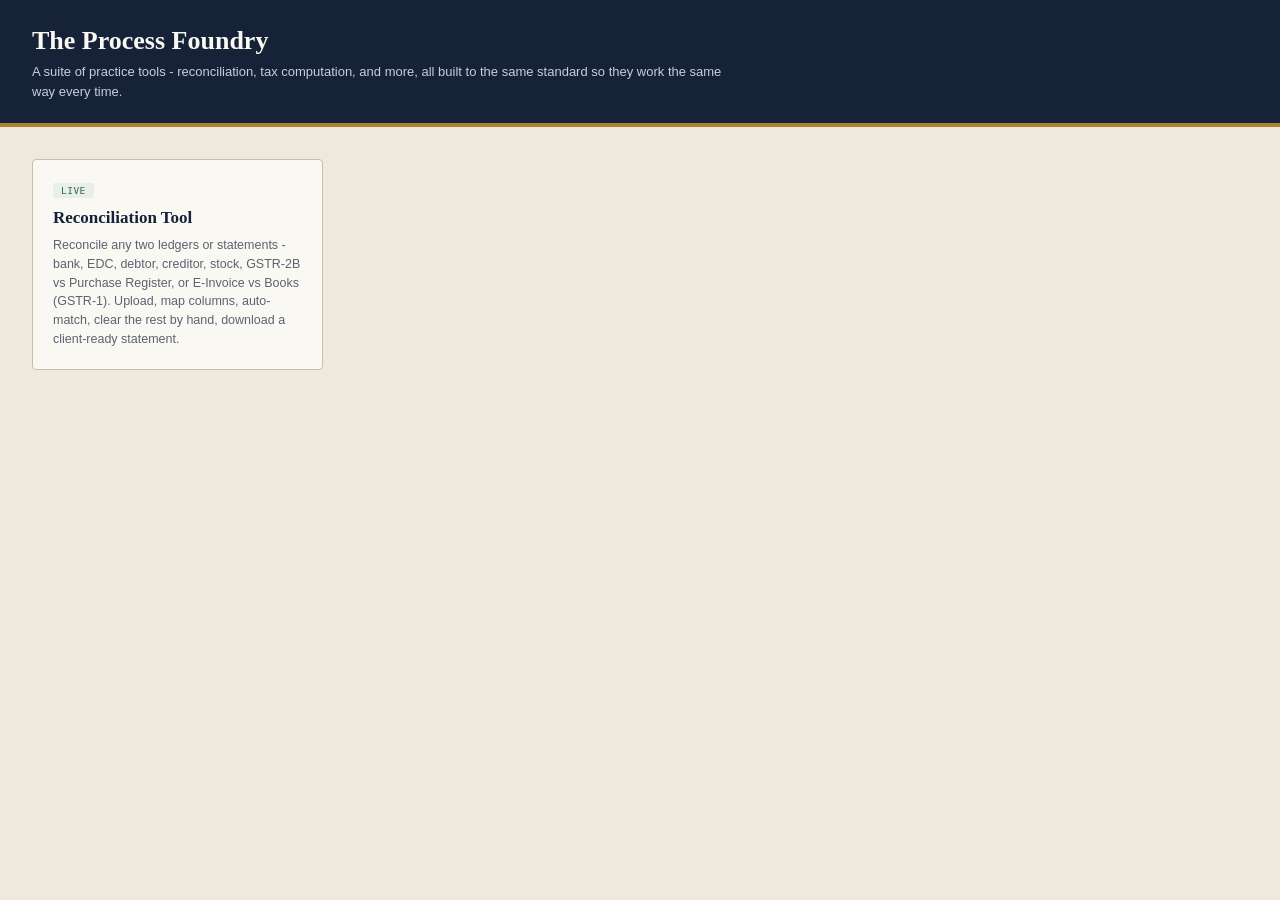
<file: index.html>
<!DOCTYPE html>
<html lang="en">
<head>
<meta charset="UTF-8">
<title>The Process Foundry</title>
<meta name="viewport" content="width=device-width, initial-scale=1.0">
<link rel="stylesheet" href="assets/style.css">
</head>
<body>
<div class="app">
  <div class="masthead">
    <h1>The Process Foundry</h1>
    <p>A suite of practice tools - reconciliation, tax computation, and more, all built to the same standard so they work the same way every time.</p>
  </div>

  <div class="tool-grid">
    <a class="tool-card" href="reconciliation/">
      <span class="tool-tag">Live</span>
      <h3>Reconciliation Tool</h3>
      <p>Reconcile any two ledgers or statements - bank, EDC, debtor, creditor, stock, GSTR-2B vs Purchase Register, or E-Invoice vs Books (GSTR-1). Upload, map columns, auto-match, clear the rest by hand, download a client-ready statement.</p>
    </a>
  </div>
</div>
</body>
</html>
</file>
<file: assets/style.css>
/* ==========================================================================
   THE PROCESS FOUNDRY — SHARED STYLE GUIDE
   ==========================================================================
   This is the ONE stylesheet used across every tool in this suite (Reconciliation
   Tool, and any tool built after it). Do not create a new palette, font stack,
   or button style per-tool — reuse these variables and classes so every tool
   looks and feels like part of the same product family.

   Palette:  --ink (headers/dark backgrounds), --brass (primary action / accent),
             --sage (success/confirm), --wine (warning/danger), --parchment (page bg).
   Type:     --serif for headings/titles, --sans for body/UI text, --mono for
             numbers, data, and anything tabular (amounts, dates, codes).

   Generic component classes any tool can reuse directly:
     .masthead          dark header band with title + subtitle
     .card              generic bordered content box (was .history-box)
     .btn-primary        solid brass action button (was .continue-btn/.run-btn)
     .btn-secondary      dark ink button, for secondary actions
     .btn-success        sage button, for confirm/save actions
     .field-row          label + input/select, stacked
     .panel / .panel-head  bordered section with a header bar
     .summary-cards      row of stat cards (5 or fewer)
   Tool-specific classes (row-item, upload-grid, etc.) can still be added
   per-tool for genuinely tool-specific layout, but reuse the above first.
   ========================================================================== */

:root{
  --ink:#152238; --parchment:#efe9dd; --parchment-deep:#e4dcca; --paper:#faf8f3;
  --brass:#a9832f; --wine:#7c2e2e; --sage:#3f6355; --sage-soft:#e7efe9;
  --line:#c9bfa4; --text:#20242c; --text-muted:#5c6270;
  --serif:"Source Serif 4", Georgia, serif; --sans:"Inter", -apple-system, sans-serif; --mono:"IBM Plex Mono", monospace;
}
*{box-sizing:border-box;}
body{margin:0;font-family:var(--sans);background:var(--parchment);color:var(--text);-webkit-font-smoothing:antialiased;}
.app{max-width:1300px;margin:0 auto;padding:0 0 60px;}

/* ---- Masthead (every tool starts with this) ---- */
.masthead{background:var(--ink);color:var(--paper);padding:26px 32px 22px;border-bottom:4px solid var(--brass);}
.masthead h1{font-family:var(--serif);font-weight:700;font-size:26px;margin:0 0 6px;cursor:pointer;}
.masthead p{font-size:13px;color:#c7cedb;margin:0;max-width:700px;line-height:1.5;}

/* ---- Generic buttons (use these names in new tools) ---- */
.btn-primary,.continue-btn,.run-btn,.parse-btn,.download-btn{padding:12px 26px;background:var(--brass);color:#fff;border:none;border-radius:2px;font-weight:700;font-size:13.5px;cursor:pointer;margin-top:10px;}
.btn-primary:disabled,.continue-btn:disabled,.run-btn:disabled{background:#ccc;cursor:not-allowed;}
.btn-secondary,.download-btn.secondary{background:var(--ink);}
.btn-success{background:var(--sage);}

/* ---- Steps / page sections ---- */
.step{display:none;padding:0 32px;margin-top:24px;}
.step.active{display:block;}
.step-title{font-family:var(--serif);font-weight:700;font-size:18px;margin-bottom:14px;}

/* ---- Form fields ---- */
.field-row{margin-bottom:14px;max-width:500px;}
.field-row label{display:block;font-size:12px;color:var(--text-muted);margin-bottom:4px;}
.field-row input[type=text], .field-row select{width:100%;padding:9px 11px;border:1px solid var(--line);border-radius:2px;font-size:13.5px;background:#fff;}

/* ---- Generic content card (use .card for anything new; .history-box kept as alias) ---- */
.card,.history-box{background:var(--paper);border:1px solid var(--line);border-radius:4px;padding:16px;margin-top:16px;max-width:700px;}
.card h4,.history-box h4{margin:0 0 8px;font-family:var(--serif);font-size:14px;}
.history-row{display:flex;justify-content:space-between;font-size:12.5px;padding:6px 0;border-bottom:1px dashed var(--line);}

/* ---- Upload cards ---- */
.upload-grid{display:grid;grid-template-columns:1fr 1fr;gap:20px;}
.upload-card{background:var(--paper);border:2px dashed var(--line);border-radius:4px;padding:20px;}
.upload-card.filled{border-style:solid;border-color:var(--sage);}
.upload-card h3{font-family:var(--serif);margin:0 0 10px;font-size:15px;}
.upload-card input[type=file]{display:none;}
label.pick{display:inline-block;padding:9px 18px;background:var(--ink);color:var(--paper);border-radius:2px;cursor:pointer;font-weight:600;font-size:13px;}
.file-status{font-family:var(--mono);font-size:11px;color:var(--sage);margin-top:8px;word-break:break-all;}
.file-warn{font-family:var(--mono);font-size:11px;color:var(--wine);margin-top:8px;}
.map-block{margin-top:14px;padding-top:14px;border-top:1px dashed var(--line);}
.map-block label{display:block;font-size:11px;color:var(--text-muted);margin:8px 0 3px;}
.map-block select, .map-block input[type=number]{width:100%;padding:6px 8px;border:1px solid var(--line);border-radius:2px;font-size:12.5px;}
.pdf-review{width:100%;height:160px;font-family:var(--mono);font-size:10.5px;border:1px solid var(--line);border-radius:2px;padding:8px;margin-top:8px;}
.pdf-note{font-size:10.5px;color:var(--wine);margin-top:6px;}
.preview-row{font-family:var(--mono);font-size:10px;color:var(--text-muted);background:#fff;padding:6px;border:1px solid var(--line);margin-top:6px;overflow-x:auto;white-space:nowrap;}

/* ---- Stat cards (use for any tool's top-line summary numbers) ---- */
.summary-cards{display:grid;grid-template-columns:repeat(5,1fr);gap:14px;margin-bottom:20px;}
.s-card{background:var(--paper);border:1px solid var(--line);border-radius:4px;padding:14px;text-align:center;}
.s-card-label{font-family:var(--mono);font-size:9.5px;letter-spacing:.05em;text-transform:uppercase;color:var(--text-muted);margin-bottom:6px;}
.s-card-val{font-family:var(--mono);font-size:17px;font-weight:700;color:var(--ink);}
.s-card.warn .s-card-val{color:var(--wine);}
.s-card.good .s-card-val{color:var(--sage);}

/* ---- Sticky action/totals bar (dark strip pinned to top of a working area) ---- */
.totals-bar{position:sticky;top:0;z-index:10;background:var(--ink);color:var(--paper);display:grid;grid-template-columns:1fr 1fr auto;gap:20px;align-items:center;padding:14px 22px;border-radius:4px;margin-bottom:16px;box-shadow:0 2px 8px rgba(0,0,0,.15);}
.totals-side{text-align:center;}
.totals-label{font-family:var(--mono);font-size:10px;letter-spacing:.08em;text-transform:uppercase;color:#9aa5ba;margin-bottom:4px;}
.totals-amt{font-family:var(--mono);font-size:19px;font-weight:600;}
.totals-count{font-size:11px;color:#9aa5ba;margin-top:2px;}
.match-btn{padding:11px 22px;border-radius:2px;border:none;font-weight:700;font-size:13px;cursor:pointer;}
.match-btn.ready{background:var(--sage);color:#fff;}
.match-btn.not-ready{background:#3a4863;color:#7a8296;cursor:not-allowed;}
.diff-note{font-family:var(--mono);font-size:11px;color:#9aa5ba;margin-top:4px;}

/* ---- Small stat strip (2-up) ---- */
.balance-strip{display:grid;grid-template-columns:1fr 1fr;gap:16px;margin-bottom:12px;}
.balance-card{background:var(--paper);border:1px solid var(--line);border-radius:4px;padding:9px 14px;display:flex;justify-content:space-between;}
.balance-card-label{font-size:11.5px;color:var(--text-muted);}
.balance-card-amt{font-family:var(--mono);font-weight:700;font-size:14px;color:var(--wine);}

/* ---- Two-column panels with searchable lists (reusable for any "review these items" UI) ---- */
.columns{display:grid;grid-template-columns:1fr 1fr;gap:18px;}
.panel{background:var(--paper);border:1px solid var(--line);border-radius:4px;overflow:hidden;}
.panel-head{background:var(--parchment-deep);padding:10px 14px;border-bottom:1px solid var(--line);display:flex;justify-content:space-between;}
.panel-title{font-family:var(--serif);font-weight:700;font-size:14px;}
.panel-sub{font-family:var(--mono);font-size:10.5px;color:var(--text-muted);text-align:right;line-height:1.4;}
.search-box{margin:9px 14px;}
.search-box input{width:100%;padding:6px 9px;border:1px solid var(--line);border-radius:2px;font-size:12.5px;}
.row-list{max-height:420px;overflow-y:auto;padding:0 14px 14px;}
.row-item{display:flex;align-items:center;gap:7px;padding:7px 5px;border-bottom:1px dashed var(--line);font-size:12px;}
.row-item:hover{background:var(--parchment);}
.row-item.selected{background:var(--sage-soft);}
.row-click{flex:1;min-width:0;display:flex;align-items:center;gap:7px;cursor:pointer;}
.row-main{flex:1;min-width:0;}
.row-party{font-weight:600;overflow:hidden;text-overflow:ellipsis;white-space:nowrap;}
.row-meta{font-family:var(--mono);font-size:10px;color:var(--text-muted);}
.row-amt{font-family:var(--mono);font-weight:600;text-align:right;flex-shrink:0;min-width:74px;}
.invoice-input{width:82px;flex-shrink:0;padding:4px 5px;border:1px solid var(--line);border-radius:2px;font-size:10.5px;font-family:var(--mono);}

/* ---- Confirmed/results tables ---- */
.confirmed-section{margin-top:24px;}
.confirmed-title{font-family:var(--serif);font-weight:700;font-size:16px;margin-bottom:8px;}
.confirmed-table{width:100%;border-collapse:collapse;font-size:12px;background:var(--paper);border:1px solid var(--line);}
.confirmed-table th{background:var(--parchment-deep);text-align:left;padding:7px 9px;font-family:var(--mono);font-size:10px;text-transform:uppercase;color:var(--text-muted);border-bottom:2px solid var(--ink);}
.confirmed-table td{padding:7px 9px;border-bottom:1px solid var(--line);}
.confirmed-table tr.group-even{background:var(--sage-soft);}
.undo-btn{font-size:10.5px;color:var(--wine);cursor:pointer;text-decoration:underline;}
.empty-note{font-size:12px;color:var(--text-muted);padding:16px;text-align:center;}

/* ---- Finalize / download bar ---- */
.download-bar{margin-top:22px;padding:16px;background:var(--paper);border:1px solid var(--line);border-radius:4px;display:flex;justify-content:space-between;align-items:center;gap:16px;}
.back-link{font-size:12px;color:var(--text-muted);cursor:pointer;text-decoration:underline;margin-bottom:14px;display:inline-block;}

/* ---- Landing page tool cards (used by the root index.html only) ---- */
.tool-grid{display:grid;grid-template-columns:repeat(auto-fill,minmax(260px,1fr));gap:18px;padding:32px;}
.tool-card{background:var(--paper);border:1px solid var(--line);border-radius:4px;padding:20px;text-decoration:none;color:var(--text);display:block;transition:border-color .15s;}
.tool-card:hover{border-color:var(--brass);}
.tool-card h3{font-family:var(--serif);font-size:17px;margin:0 0 8px;color:var(--ink);}
.tool-card p{font-size:12.5px;color:var(--text-muted);margin:0;line-height:1.5;}
.tool-card .tool-tag{display:inline-block;font-family:var(--mono);font-size:9.5px;text-transform:uppercase;letter-spacing:.05em;color:var(--sage);background:var(--sage-soft);padding:2px 8px;border-radius:2px;margin-bottom:10px;}
</file>
